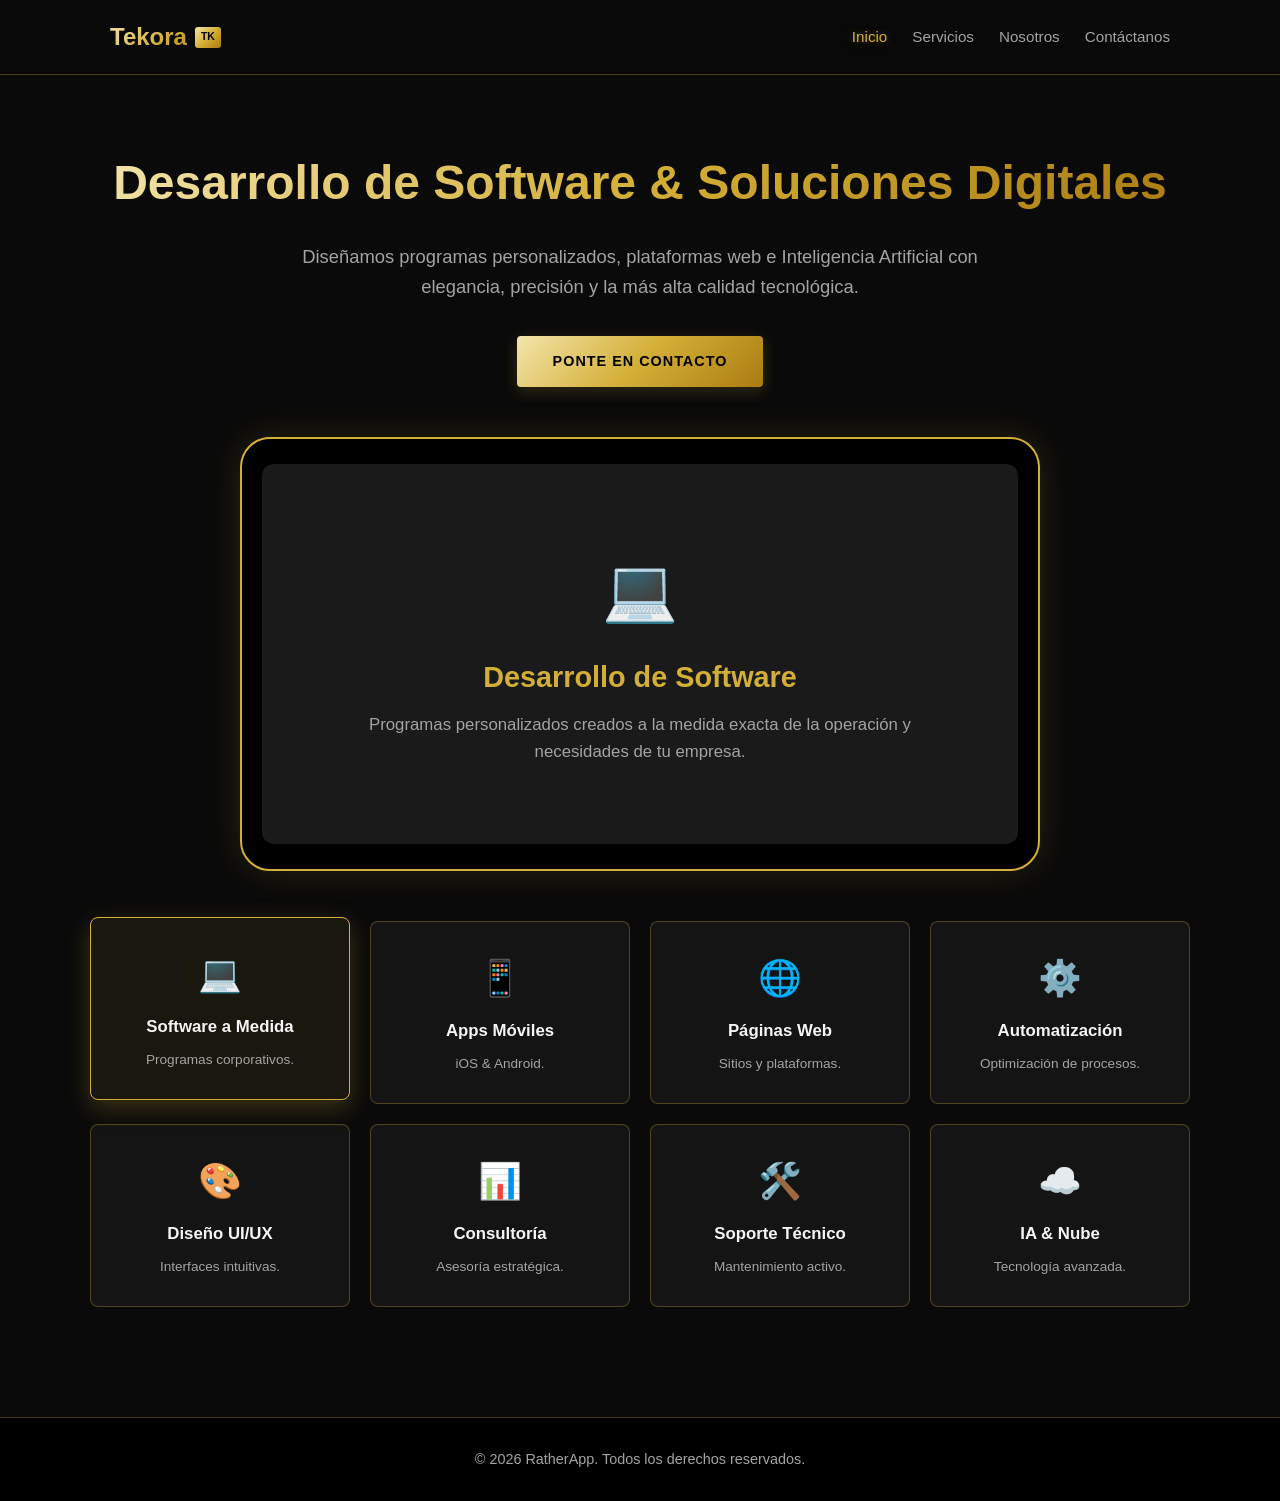
<file: index.html>
<!DOCTYPE html>
<html lang="es">
<head>
    <meta charset="UTF-8">
    <meta name="viewport" content="width=device-width, initial-scale=1.0">
    <title>RatherApp - Inicio</title>
    <link rel="stylesheet" href="style.css">
</head>
<body>

    <header>
        <div class="container nav-container">
            <a href="index.html" class="logo">Tekora <span>TK</span></a>
            <nav>
                <ul>
                    <li><a href="index.html" class="active">Inicio</a></li>
                    <li><a href="servicios.html">Servicios</a></li>
                    <li><a href="nosotros.html">Nosotros</a></li>
                    <li><a href="contacto.html">Contáctanos</a></li>
                </ul>
            </nav>
        </div>
    </header>

    <main class="container page-content">
        <div class="hero">
            <h1>Desarrollo de Software & Soluciones Digitales</h1>
            <p>Diseñamos programas personalizados, plataformas web e Inteligencia Artificial con elegancia, precisión y la más alta calidad tecnológica.</p>
            <a href="contacto.html" class="btn-gold">PONTE EN CONTACTO</a>
        </div>

        <div class="tablet-mockup">
            <div class="tablet-screen">
                <div class="service-preview active" id="view-software">
                    <span class="icon">💻</span>
                    <h3>Desarrollo de Software</h3>
                    <p>Programas personalizados creados a la medida exacta de la operación y necesidades de tu empresa.</p>
                </div>
                <div class="service-preview" id="view-mobile">
                    <span class="icon">📱</span>
                    <h3>Aplicaciones Móviles</h3>
                    <p>Desarrollo de apps para dispositivos iOS y Android con rendimiento óptimo e interfaz intuitiva.</p>
                </div>
                <div class="service-preview" id="view-web">
                    <span class="icon">🌐</span>
                    <h3>Páginas Web</h3>
                    <p>Plataformas digitales y sitios web de alto impacto integrados a bases de datos relacionales.</p>
                </div>
                <div class="service-preview" id="view-auto">
                    <span class="icon">⚙️</span>
                    <h3>Automatización Empresarial</h3>
                    <p>Automatización de tareas complejas para reducir costos operativos y optimizar tiempos de trabajo.</p>
                </div>
                <div class="service-preview" id="view-ui">
                    <span class="icon">🎨</span>
                    <h3>Diseño de Interfaces</h3>
                    <p>Experiencias de usuario (UI/UX) sofisticadas, elegantes y fáciles de utilizar.</p>
                </div>
                <div class="service-preview" id="view-consulting">
                    <span class="icon">📊</span>
                    <h3>Consultoría Tecnológica</h3>
                    <p>Asesoría experta en arquitectura de software y optimización de infraestructura de sistemas.</p>
                </div>
                <div class="service-preview" id="view-support">
                    <span class="icon">🛠️</span>
                    <h3>Soporte Técnico</h3>
                    <p>Mantenimiento continuo y solución inmediata de problemas de software corporativo.</p>
                </div>
                <div class="service-preview" id="view-ai">
                    <span class="icon">☁️</span>
                    <h3>Inteligencia Artificial & Nube</h3>
                    <p>Integración de servicios Cloud e inteligencia artificial moderna para la toma de decisiones.</p>
                </div>
            </div>
        </div>

        <div class="services-grid">
            <div class="service-card active" onclick="showService('software', this)">
                <span class="card-icon">💻</span>
                <h4>Software a Medida</h4>
                <p>Programas corporativos.</p>
            </div>
            <div class="service-card" onclick="showService('mobile', this)">
                <span class="card-icon">📱</span>
                <h4>Apps Móviles</h4>
                <p>iOS & Android.</p>
            </div>
            <div class="service-card" onclick="showService('web', this)">
                <span class="card-icon">🌐</span>
                <h4>Páginas Web</h4>
                <p>Sitios y plataformas.</p>
            </div>
            <div class="service-card" onclick="showService('auto', this)">
                <span class="card-icon">⚙️</span>
                <h4>Automatización</h4>
                <p>Optimización de procesos.</p>
            </div>
            <div class="service-card" onclick="showService('ui', this)">
                <span class="card-icon">🎨</span>
                <h4>Diseño UI/UX</h4>
                <p>Interfaces intuitivas.</p>
            </div>
            <div class="service-card" onclick="showService('consulting', this)">
                <span class="card-icon">📊</span>
                <h4>Consultoría</h4>
                <p>Asesoría estratégica.</p>
            </div>
            <div class="service-card" onclick="showService('support', this)">
                <span class="card-icon">🛠️</span>
                <h4>Soporte Técnico</h4>
                <p>Mantenimiento activo.</p>
            </div>
            <div class="service-card" onclick="showService('ai', this)">
                <span class="card-icon">☁️</span>
                <h4>IA & Nube</h4>
                <p>Tecnología avanzada.</p>
            </div>
        </div>
    </main>

    <footer>
        <div class="container">
            <p>&copy; 2026 RatherApp. Todos los derechos reservados.</p>
        </div>
    </footer>

    <script>
        function showService(serviceId, element) {
            document.querySelectorAll('.service-card').forEach(card => card.classList.remove('active'));
            document.querySelectorAll('.service-preview').forEach(preview => preview.classList.remove('active'));
            element.classList.add('active');
            document.getElementById('view-' + serviceId).classList.add('active');
        }
    </script>
</body>
</html>
</file>
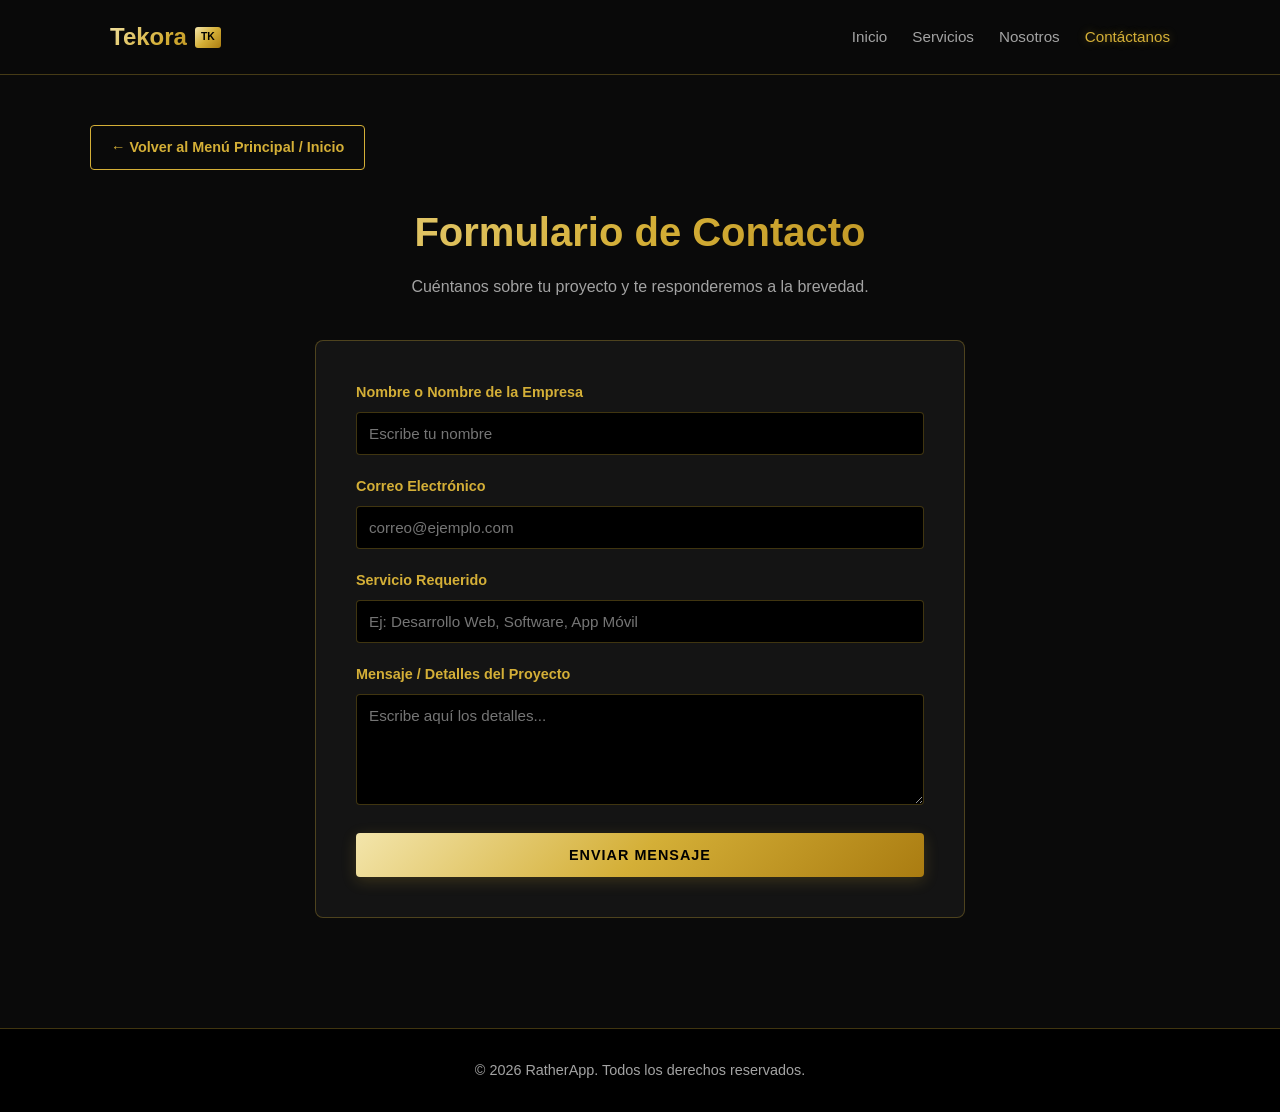
<file: contacto.html>
<!DOCTYPE html>
<html lang="es">
<head>
    <meta charset="UTF-8">
    <meta name="viewport" content="width=device-width, initial-scale=1.0">
    <title>RatherApp - Contáctanos</title>
    <link rel="stylesheet" href="style.css">
</head>
<body>

    <header>
        <div class="container nav-container">
            <a href="index.html" class="logo">Tekora <span>TK</span></a>
            <nav>
                <ul>
                    <li><a href="index.html">Inicio</a></li>
                    <li><a href="servicios.html">Servicios</a></li>
                    <li><a href="nosotros.html">Nosotros</a></li>
                    <li><a href="contacto.html" class="active">Contáctanos</a></li>
                </ul>
            </nav>
        </div>
    </header>

    <main class="container page-content">
        <a href="index.html" class="btn-back-home">← Volver al Menú Principal / Inicio</a>

        <div class="page-header">
            <h2>Formulario de Contacto</h2>
            <p style="color: var(--text-muted)">Cuéntanos sobre tu proyecto y te responderemos a la brevedad.</p>
        </div>

        <div class="contact-container">
            <form onsubmit="alert('¡Mensaje enviado con éxito!'); return false;">
                <div class="form-group">
                    <label for="name">Nombre o Nombre de la Empresa</label>
                    <input type="text" id="name" placeholder="Escribe tu nombre" required>
                </div>

                <div class="form-group">
                    <label for="email">Correo Electrónico</label>
                    <input type="email" id="email" placeholder="correo@ejemplo.com" required>
                </div>

                <div class="form-group">
                    <label for="service">Servicio Requerido</label>
                    <input type="text" id="service" placeholder="Ej: Desarrollo Web, Software, App Móvil">
                </div>

                <div class="form-group">
                    <label for="message">Mensaje / Detalles del Proyecto</label>
                    <textarea id="message" rows="5" placeholder="Escribe aquí los detalles..." required></textarea>
                </div>

                <button type="submit" class="btn-gold" style="width: 100%;">ENVIAR MENSAJE</button>
            </form>
        </div>
    </main>

    <footer>
        <div class="container">
            <p>&copy; 2026 RatherApp. Todos los derechos reservados.</p>
        </div>
    </footer>

</body>
</html>
</file>
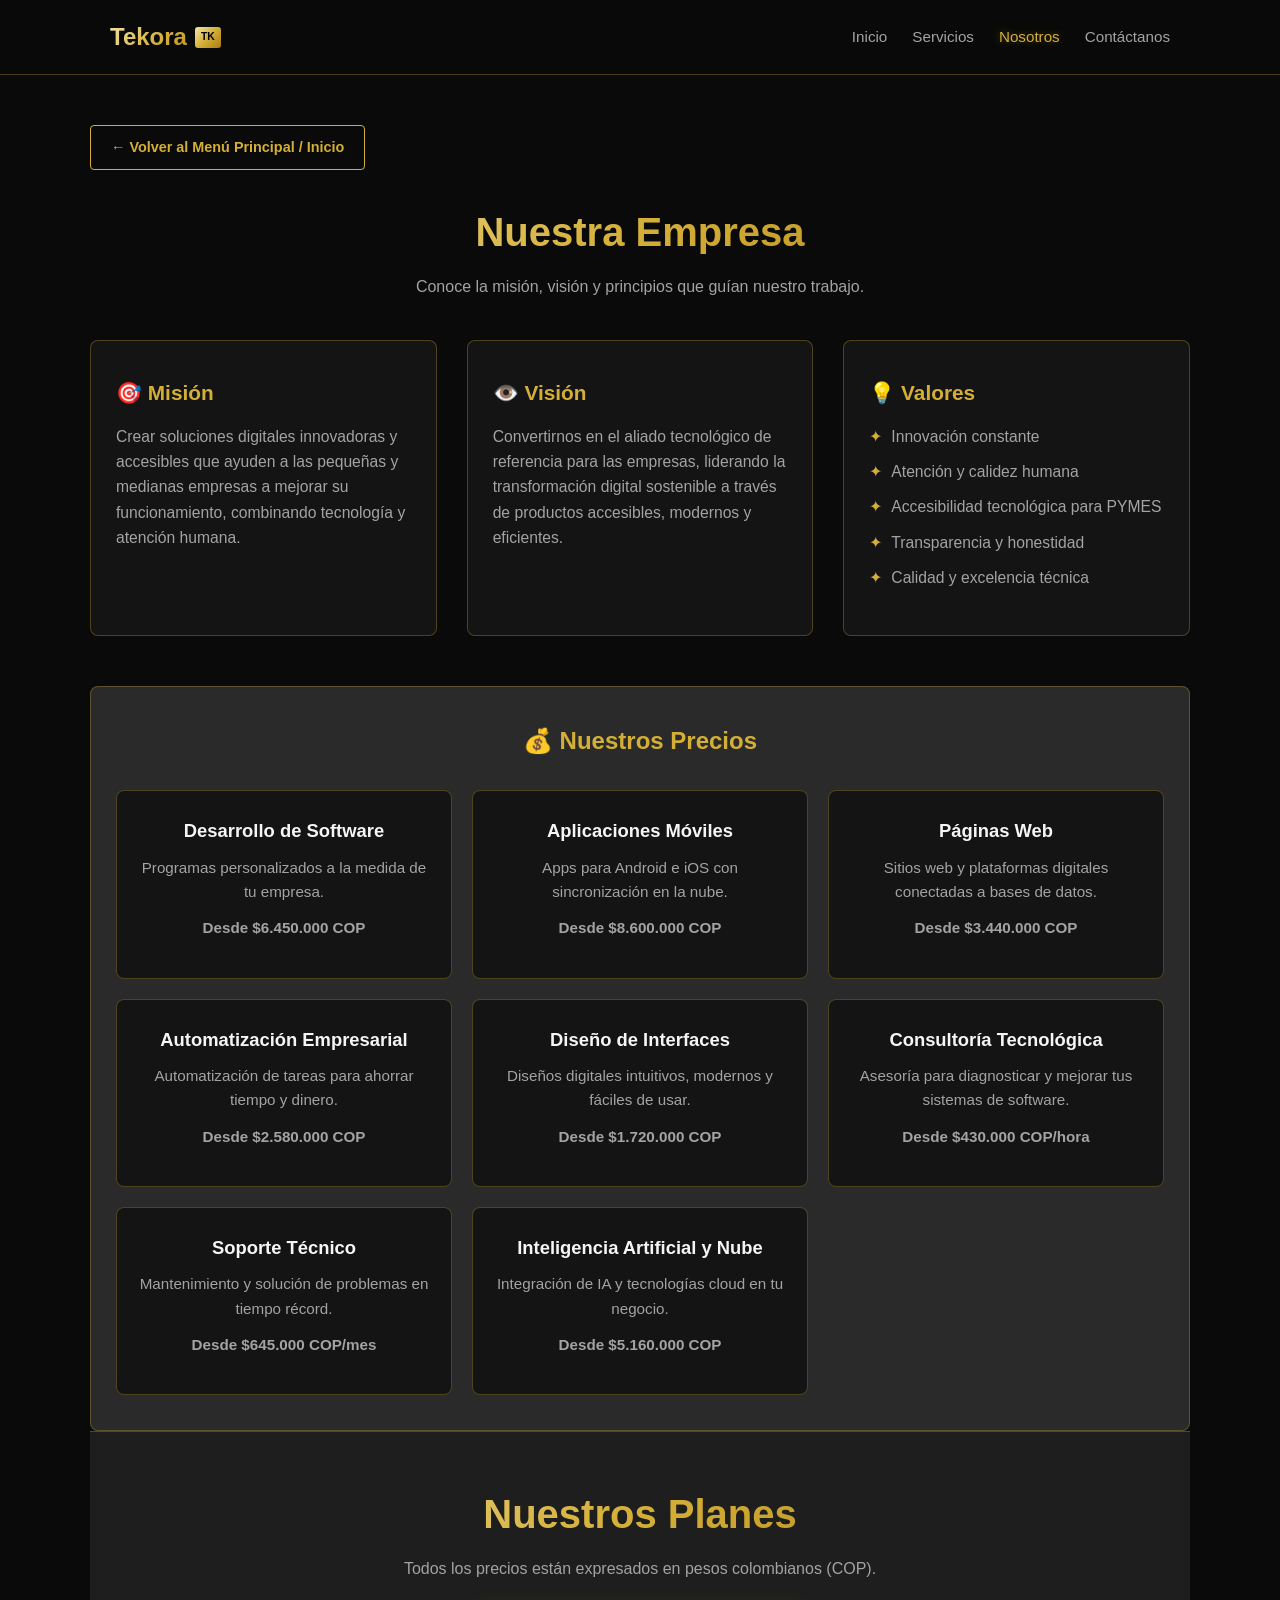
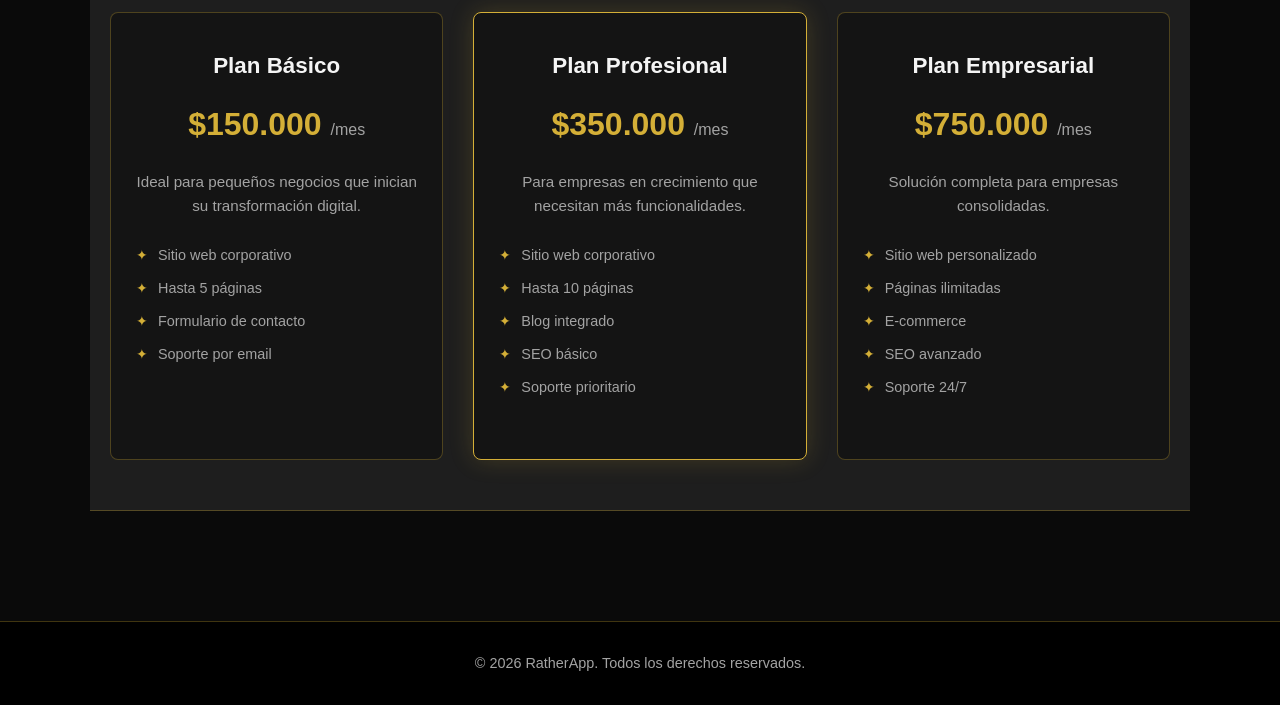
<file: nosotros.html>
<!DOCTYPE html>
<html lang="es">
<head>
    <meta charset="UTF-8">
    <meta name="viewport" content="width=device-width, initial-scale=1.0">
    <title>RatherApp - Nosotros</title>
    <link rel="stylesheet" href="style.css">
</head>
<body>

    <header>
        <div class="container nav-container">
            <a href="index.html" class="logo">Tekora <span>TK</span></a>
            <nav>
                <ul>
                    <li><a href="index.html">Inicio</a></li>
                    <li><a href="servicios.html">Servicios</a></li>
                    <li><a href="nosotros.html" class="active">Nosotros</a></li>
                    <li><a href="contacto.html">Contáctanos</a></li>
                </ul>
            </nav>
        </div>
    </header>

    <main class="container page-content">
        <a href="index.html" class="btn-back-home">← Volver al Menú Principal / Inicio</a>

        <div class="page-header">
            <h2>Nuestra Empresa</h2>
            <p style="color: var(--text-muted)">Conoce la misión, visión y principios que guían nuestro trabajo.</p>
        </div>

        <div class="about-grid">
            <div class="about-card">
                <h3>🎯 Misión</h3>
                <p>Crear soluciones digitales innovadoras y accesibles que ayuden a las pequeñas y medianas empresas a mejorar su funcionamiento, combinando tecnología y atención humana.</p>
            </div>

            <div class="about-card">
                <h3>👁️ Visión</h3>
                <p>Convertirnos en el aliado tecnológico de referencia para las empresas, liderando la transformación digital sostenible a través de productos accesibles, modernos y eficientes.</p>
            </div>

            <div class="about-card">
                <h3>💡 Valores</h3>
                <ul>
                    <li>Innovación constante</li>
                    <li>Atención y calidez humana</li>
                    <li>Accesibilidad tecnológica para PYMES</li>
                    <li>Transparencia y honestidad</li>
                    <li>Calidad y excelencia técnica</li>
                </ul>
            </div>
        </div>


        <div class="precios-section">
            <h3>💰 Nuestros Precios</h3>
            <div class="precios-grid">
                <div class="precio-card">
                    <h4>Desarrollo de Software</h4>
                    <p>Programas personalizados a la medida de tu empresa.</p>
                    <p class="precio-precio">Desde $6.450.000 COP</p>
                </div>
                <div class="precio-card">
                    <h4>Aplicaciones Móviles</h4>
                    <p>Apps para Android e iOS con sincronización en la nube.</p>
                    <p class="precio-precio">Desde $8.600.000 COP</p>
                </div>
                <div class="precio-card">
                    <h4>Páginas Web</h4>
                    <p>Sitios web y plataformas digitales conectadas a bases de datos.</p>
                    <p class="precio-precio">Desde $3.440.000 COP</p>
                </div>
                <div class="precio-card">
                    <h4>Automatización Empresarial</h4>
                    <p>Automatización de tareas para ahorrar tiempo y dinero.</p>
                    <p class="precio-precio">Desde $2.580.000 COP</p>
                </div>
                <div class="precio-card">
                    <h4>Diseño de Interfaces</h4>
                    <p>Diseños digitales intuitivos, modernos y fáciles de usar.</p>
                    <p class="precio-precio">Desde $1.720.000 COP</p>
                </div>
                <div class="precio-card">
                    <h4>Consultoría Tecnológica</h4>
                    <p>Asesoría para diagnosticar y mejorar tus sistemas de software.</p>
                    <p class="precio-precio">Desde $430.000 COP/hora</p>
                </div>
                <div class="precio-card">
                    <h4>Soporte Técnico</h4>
                    <p>Mantenimiento y solución de problemas en tiempo récord.</p>
                    <p class="precio-precio">Desde $645.000 COP/mes</p>
                </div>
                <div class="precio-card">
                    <h4>Inteligencia Artificial y Nube</h4>
                    <p>Integración de IA y tecnologías cloud en tu negocio.</p>
                    <p class="precio-precio">Desde $5.160.000 COP</p>
                </div>
            </div>
        </div>

        <section class="prices-section">
            <div class="container">
                <div class="page-header" style="margin-bottom: 30px;">
                    <h2>Nuestros Planes</h2>
                    <p style="color: var(--text-muted)">Todos los precios están expresados en pesos colombianos (COP).</p>
                </div>
                <div class="prices-grid">
                    <div class="price-card">
                        <h3>Plan Básico</h3>
                        <div class="price">$150.000 <span>/mes</span></div>
                        <p>Ideal para pequeños negocios que inician su transformación digital.</p>
                        <ul>
                            <li>Sitio web corporativo</li>
                            <li>Hasta 5 páginas</li>
                            <li>Formulario de contacto</li>
                            <li>Soporte por email</li>
                        </ul>
                    </div>
                    <div class="price-card featured">
                        <h3>Plan Profesional</h3>
                        <div class="price">$350.000 <span>/mes</span></div>
                        <p>Para empresas en crecimiento que necesitan más funcionalidades.</p>
                        <ul>
                            <li>Sitio web corporativo</li>
                            <li>Hasta 10 páginas</li>
                            <li>Blog integrado</li>
                            <li>SEO básico</li>
                            <li>Soporte prioritario</li>
                        </ul>
                    </div>
                    <div class="price-card">
                        <h3>Plan Empresarial</h3>
                        <div class="price">$750.000 <span>/mes</span></div>
                        <p>Solución completa para empresas consolidadas.</p>
                        <ul>
                            <li>Sitio web personalizado</li>
                            <li>Páginas ilimitadas</li>
                            <li>E-commerce</li>
                            <li>SEO avanzado</li>
                            <li>Soporte 24/7</li>
                        </ul>
                    </div>
                </div>
            </div>
        </section>
    </main>

    <footer>
        <div class="container">
            <p>&copy; 2026 RatherApp. Todos los derechos reservados.</p>
        </div>
    </footer>

</body>
</html>
</file>
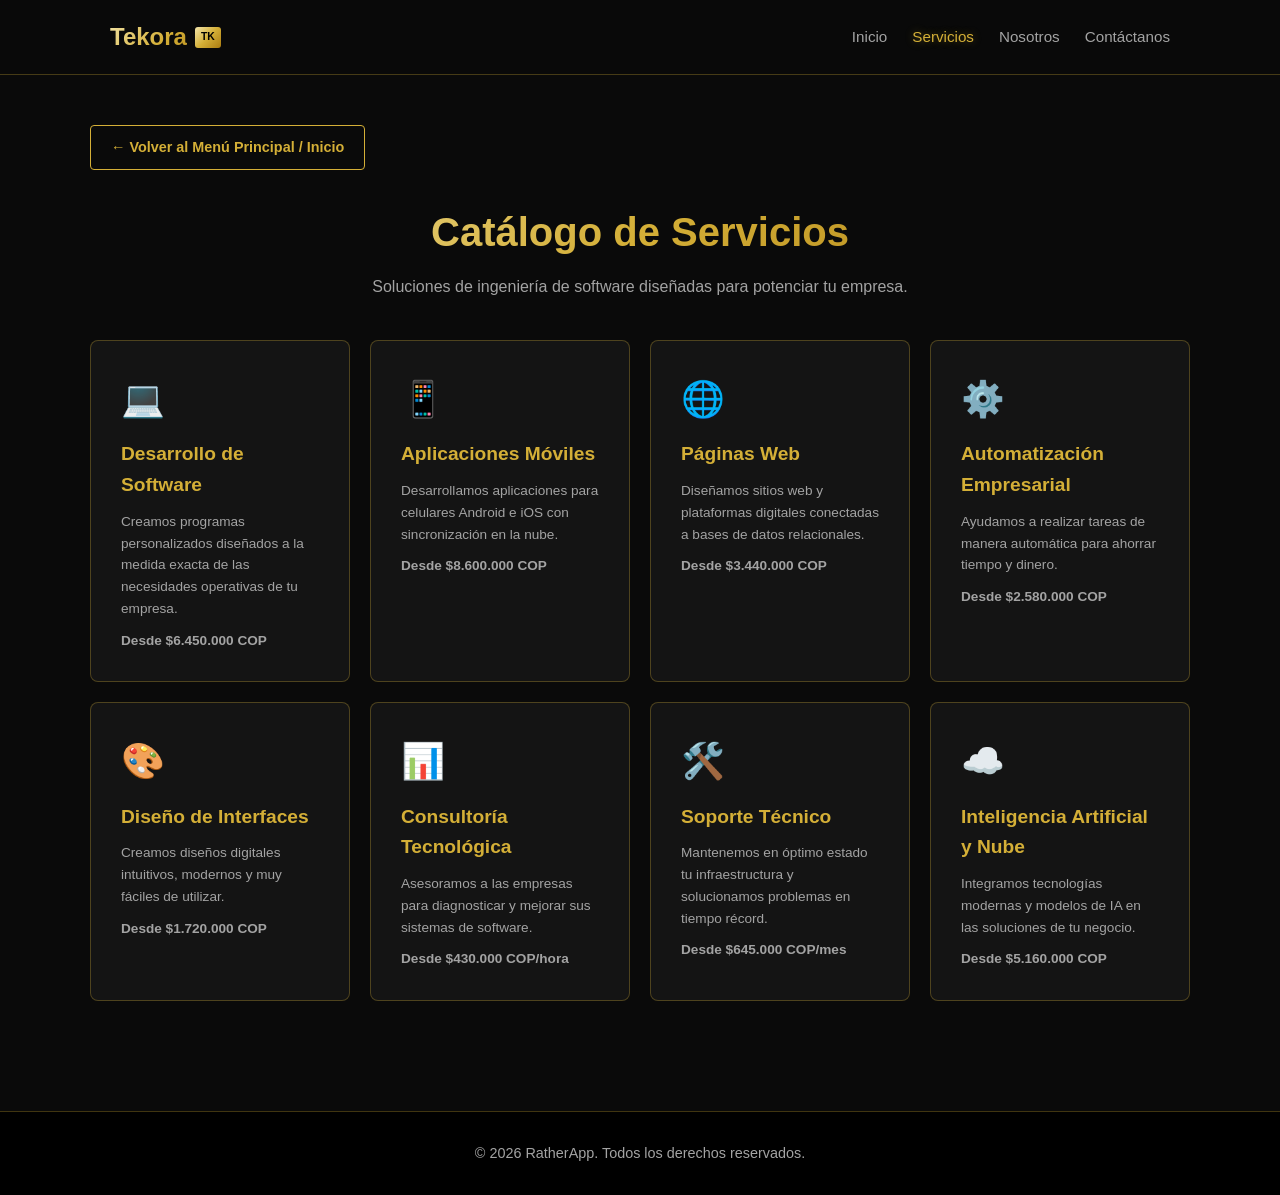
<file: servicios.html>
<!DOCTYPE html>
<html lang="es">
<head>
    <meta charset="UTF-8">
    <meta name="viewport" content="width=device-width, initial-scale=1.0">
    <title>RatherApp - Servicios</title>
    <link rel="stylesheet" href="style.css">
</head>
<body>

    <header>
        <div class="container nav-container">
            <a href="index.html" class="logo">Tekora <span>TK</span></a>
            <nav>
                <ul>
                    <li><a href="index.html">Inicio</a></li>
                    <li><a href="servicios.html" class="active">Servicios</a></li>
                    <li><a href="nosotros.html">Nosotros</a></li>
                    <li><a href="contacto.html">Contáctanos</a></li>
                </ul>
            </nav>
        </div>
    </header>

    <main class="container page-content">
        <a href="index.html" class="btn-back-home">← Volver al Menú Principal / Inicio</a>

        <div class="page-header">
            <h2>Catálogo de Servicios</h2>
            <p style="color: var(--text-muted)">Soluciones de ingeniería de software diseñadas para potenciar tu empresa.</p>
        </div>

        <div class="services-grid">
            <div class="service-card" style="text-align: left; padding: 30px;">
                <span class="card-icon">💻</span>
                <h4 style="color: var(--gold-primary); font-size: 1.2rem;">Desarrollo de Software</h4>
                <p style="margin-top: 10px;">Creamos programas personalizados diseñados a la medida exacta de las necesidades operativas de tu empresa.</p>
                <p class="service-price" style="margin-top: 10px;">Desde $6.450.000 COP</p>
            </div>
            <div class="service-card" style="text-align: left; padding: 30px;">
                <span class="card-icon">📱</span>
                <h4 style="color: var(--gold-primary); font-size: 1.2rem;">Aplicaciones Móviles</h4>
                <p style="margin-top: 10px;">Desarrollamos aplicaciones para celulares Android e iOS con sincronización en la nube.</p>
                <p class="service-price" style="margin-top: 10px;">Desde $8.600.000 COP</p>
            </div>
            <div class="service-card" style="text-align: left; padding: 30px;">
                <span class="card-icon">🌐</span>
                <h4 style="color: var(--gold-primary); font-size: 1.2rem;">Páginas Web</h4>
                <p style="margin-top: 10px;">Diseñamos sitios web y plataformas digitales conectadas a bases de datos relacionales.</p>
                <p class="service-price" style="margin-top: 10px;">Desde $3.440.000 COP</p>
            </div>
            <div class="service-card" style="text-align: left; padding: 30px;">
                <span class="card-icon">⚙️</span>
                <h4 style="color: var(--gold-primary); font-size: 1.2rem;">Automatización Empresarial</h4>
                <p style="margin-top: 10px;">Ayudamos a realizar tareas de manera automática para ahorrar tiempo y dinero.</p>
                <p class="service-price" style="margin-top: 10px;">Desde $2.580.000 COP</p>
            </div>
            <div class="service-card" style="text-align: left; padding: 30px;">
                <span class="card-icon">🎨</span>
                <h4 style="color: var(--gold-primary); font-size: 1.2rem;">Diseño de Interfaces</h4>
                <p style="margin-top: 10px;">Creamos diseños digitales intuitivos, modernos y muy fáciles de utilizar.</p>
                <p class="service-price" style="margin-top: 10px;">Desde $1.720.000 COP</p>
            </div>
            <div class="service-card" style="text-align: left; padding: 30px;">
                <span class="card-icon">📊</span>
                <h4 style="color: var(--gold-primary); font-size: 1.2rem;">Consultoría Tecnológica</h4>
                <p style="margin-top: 10px;">Asesoramos a las empresas para diagnosticar y mejorar sus sistemas de software.</p>
                <p class="service-price" style="margin-top: 10px;">Desde $430.000 COP/hora</p>
            </div>
            <div class="service-card" style="text-align: left; padding: 30px;">
                <span class="card-icon">🛠️</span>
                <h4 style="color: var(--gold-primary); font-size: 1.2rem;">Soporte Técnico</h4>
                <p style="margin-top: 10px;">Mantenemos en óptimo estado tu infraestructura y solucionamos problemas en tiempo récord.</p>
                <p class="service-price" style="margin-top: 10px;">Desde $645.000 COP/mes</p>
            </div>
            <div class="service-card" style="text-align: left; padding: 30px;">
                <span class="card-icon">☁️</span>
                <h4 style="color: var(--gold-primary); font-size: 1.2rem;">Inteligencia Artificial y Nube</h4>
                <p style="margin-top: 10px;">Integramos tecnologías modernas y modelos de IA en las soluciones de tu negocio.</p>
                <p class="service-price" style="margin-top: 10px;">Desde $5.160.000 COP</p>
            </div>
        </div>
    </main>

    <footer>
        <div class="container">
            <p>&copy; 2026 RatherApp. Todos los derechos reservados.</p>
        </div>
    </footer>

</body>
</html>
</file>
<file: style.css>
/* --- PALETA NEGRO Y DORADO --- */
:root {
    --bg-dark: #0a0a0a;
    --bg-card: #141414;
    --bg-tablet: #1a1a1a;
    --bg-gray: #1e1e1e;
    --bg-gray: #2a2a2a;
    --gold-primary: #d4af37;
    --gold-gradient: linear-gradient(135deg, #f3e5ab 0%, #d4af37 50%, #aa7c11 100%);
    --gold-hover: #f3e5ab;
    --text-light: #f5f5f5;
    --text-muted: #a3a3a3;
    --border-gold: rgba(212, 175, 55, 0.3);
    --border-gold-bright: #d4af37;
}

* {
    box-sizing: border-box;
    margin: 0;
    padding: 0;
    font-family: 'Helvetica Neue', Helvetica, Arial, sans-serif;
}

body {
    background-color: var(--bg-dark);
    color: var(--text-light);
    line-height: 1.6;
}

.container {
    max-width: 1100px;
    margin: 0 auto;
    padding: 0 20px;
}

/* --- BARRA DE NAVEGACIÓN --- */
header {
    background-color: rgba(10, 10, 10, 0.95);
    border-bottom: 1px solid var(--border-gold);
    position: sticky;
    top: 0;
    z-index: 100;
    backdrop-filter: blur(10px);
    padding: 18px 0;
}

.nav-container {
    display: flex;
    justify-content: space-between;
    align-items: center;
}

.logo {
    font-size: 1.5rem;
    font-weight: 700;
    background: var(--gold-gradient);
    -webkit-background-clip: text;
    -webkit-text-fill-color: transparent;
    display: flex;
    align-items: center;
    gap: 8px;
    text-decoration: none;
}

.logo span {
    background: var(--gold-gradient);
    color: #000;
    font-size: 0.65rem;
    font-weight: bold;
    padding: 2px 6px;
    border-radius: 3px;
    -webkit-text-fill-color: #000;
    text-transform: uppercase;
}

nav ul {
    display: flex;
    list-style: none;
    gap: 25px;
}

nav a {
    text-decoration: none;
    color: var(--text-muted);
    font-weight: 500;
    font-size: 0.95rem;
    transition: all 0.3s ease;
}

nav a:hover, nav a.active {
    color: var(--gold-primary);
    text-shadow: 0 0 8px rgba(212, 175, 55, 0.4);
}

/* --- BOTÓN VOLVER A INICIO --- */
.btn-back-home {
    display: inline-flex;
    align-items: center;
    gap: 8px;
    background: transparent;
    color: var(--gold-primary);
    border: 1px solid var(--gold-primary);
    padding: 10px 20px;
    border-radius: 4px;
    text-decoration: none;
    font-weight: 600;
    font-size: 0.9rem;
    margin-bottom: 30px;
    transition: all 0.3s;
}

.btn-back-home:hover {
    background: var(--gold-primary);
    color: #000;
    box-shadow: 0 0 15px rgba(212, 175, 55, 0.4);
}

/* --- ESTILOS GENERALES DE PÁGINAS --- */
.page-content {
    padding: 50px 0;
}

.page-header {
    text-align: center;
    margin-bottom: 40px;
}

.page-header h1, .page-header h2 {
    font-size: 2.5rem;
    background: var(--gold-gradient);
    -webkit-background-clip: text;
    -webkit-text-fill-color: transparent;
    margin-bottom: 10px;
}

.btn-gold {
    display: inline-block;
    background: var(--gold-gradient);
    color: #000;
    padding: 14px 36px;
    text-decoration: none;
    font-weight: bold;
    font-size: 0.9rem;
    letter-spacing: 1px;
    border-radius: 4px;
    text-transform: uppercase;
    transition: all 0.3s ease;
    border: none;
    cursor: pointer;
    box-shadow: 0 4px 15px rgba(212, 175, 55, 0.2);
}

.btn-gold:hover {
    transform: translateY(-2px);
    box-shadow: 0 6px 20px rgba(212, 175, 55, 0.4);
    background: var(--gold-hover);
}

/* --- HERO & TABLET (INICIO) --- */
.hero {
    text-align: center;
    padding: 20px 20px 50px;
}

.hero h1 {
    font-size: 3rem;
    font-weight: 700;
    margin-bottom: 20px;
    background: var(--gold-gradient);
    -webkit-background-clip: text;
    -webkit-text-fill-color: transparent;
}

.hero p {
    max-width: 750px;
    margin: 0 auto 35px;
    font-size: 1.15rem;
    color: var(--text-muted);
}

.tablet-mockup {
    width: 100%;
    max-width: 800px;
    background: #000;
    border-radius: 30px;
    padding: 25px 20px;
    margin: 0 auto 50px;
    box-shadow: 0 0 35px rgba(212, 175, 55, 0.15);
    border: 2px solid var(--border-gold-bright);
}

.tablet-screen {
    background: var(--bg-tablet);
    border-radius: 12px;
    min-height: 380px;
    padding: 40px 30px;
    display: flex;
    flex-direction: column;
    justify-content: center;
    align-items: center;
    text-align: center;
}

.service-preview {
    display: none;
}

.service-preview.active {
    display: block;
}

.service-preview .icon {
    font-size: 3.8rem;
    margin-bottom: 15px;
    display: block;
}

.service-preview h3 {
    font-size: 1.8rem;
    margin-bottom: 12px;
    color: var(--gold-primary);
}

.service-preview p {
    color: var(--text-muted);
    max-width: 580px;
    font-size: 1.05rem;
}

/* --- GRILLA DE TARJETAS --- */
.services-grid {
    display: grid;
    grid-template-columns: repeat(auto-fit, minmax(240px, 1fr));
    gap: 20px;
}

.service-card {
    background: var(--bg-card);
    border: 1px solid var(--border-gold);
    border-radius: 8px;
    padding: 28px 20px;
    text-align: center;
    cursor: pointer;
    transition: all 0.3s ease;
}

.service-card:hover, .service-card.active {
    border-color: var(--gold-primary);
    box-shadow: 0 8px 25px rgba(212, 175, 55, 0.25);
    transform: translateY(-4px);
    background: #1a170f;
}

.card-icon {
    font-size: 2.2rem;
    margin-bottom: 12px;
    display: block;
}

.service-card h4 {
    font-size: 1.05rem;
    margin-bottom: 8px;
    color: var(--text-light);
}

.service-card p {
    font-size: 0.85rem;
    color: var(--text-muted);
}

.service-price {
    font-size: 0.9rem;
    color: var(--gold-primary);
    font-weight: 700;
    margin-top: 10px;
}

/* --- NOSOTROS --- */
.about-grid {
    display: grid;
    grid-template-columns: repeat(auto-fit, minmax(300px, 1fr));
    gap: 30px;
}

.about-card {
    background: var(--bg-card);
    padding: 35px 25px;
    border-radius: 8px;
    border: 1px solid var(--border-gold);
}

.about-card h3 {
    font-size: 1.3rem;
    color: var(--gold-primary);
    margin-bottom: 15px;
}

.about-card p, .about-card ul {
    color: var(--text-muted);
    font-size: 0.98rem;
}

.about-card ul {
    list-style: none;
}

.about-card ul li {
    margin-bottom: 10px;
    padding-left: 22px;
    position: relative;
}

.about-card ul li::before {
    content: "✦";
    color: var(--gold-primary);
    position: absolute;
    left: 0;
}

/* --- FOTOGRAFÍAS NOSOTROS --- */
.photo-section {
    margin-top: 50px;
}

.photo-section h3 {
    font-size: 1.3rem;
    color: var(--gold-primary);
    margin-bottom: 15px;
    text-align: center;
}

.photo-section p {
    color: var(--text-muted);
    text-align: center;
    margin-bottom: 25px;
}

.photo-grid {
    display: grid;
    grid-template-columns: repeat(auto-fit, minmax(250px, 1fr));
    gap: 20px;
    justify-items: center;
}

.photo-card {
    background: var(--bg-card);
    border: 1px solid var(--border-gold);
    border-radius: 8px;
    width: 100%;
    max-width: 320px;
    aspect-ratio: 4 / 3;
    display: flex;
    flex-direction: column;
    align-items: center;
    justify-content: center;
    overflow: hidden;
    transition: all 0.3s ease;
}

.photo-card:hover {
    border-color: var(--gold-primary);
    transform: translateY(-4px);
}

.photo-card img {
    width: 100%;
    height: 100%;
    object-fit: cover;
    display: block;
}

.photo-card figcaption {
    font-size: 0.95rem;
    font-weight: 600;
    color: var(--text-light);
    margin-top: 12px;
    text-align: center;
}

/* --- PRECIOS NOSOTROS --- */
.precios-section {
    background: var(--bg-gray);
    border: 1px solid var(--border-gold);
    border-radius: 8px;
    padding: 35px 25px;
    margin-top: 50px;
}

.precios-section h3 {
    font-size: 1.5rem;
    color: var(--gold-primary);
    text-align: center;
    margin-bottom: 30px;
}

.precios-grid {
    display: grid;
    grid-template-columns: repeat(auto-fit, minmax(280px, 1fr));
    gap: 20px;
}

.precio-card {
    background: var(--bg-card);
    border: 1px solid var(--border-gold);
    border-radius: 8px;
    padding: 25px 20px;
    text-align: center;
    transition: all 0.3s ease;
}

.precio-card:hover {
    border-color: var(--gold-primary);
    transform: translateY(-4px);
}

.precio-card h4 {
    font-size: 1.15rem;
    color: var(--text-light);
    margin-bottom: 10px;
}

.precio-card p {
    font-size: 0.95rem;
    color: var(--text-muted);
    margin-bottom: 12px;
}

.precio-precio {
    font-size: 1.15rem;
    color: var(--gold-primary);
    font-weight: 700;
}

/* --- PRECIOS EN PESOS COLOMBIANOS --- */
.prices-section {
    background: #1e1e1e;
    padding: 50px 0;
    border-top: 1px solid var(--border-gold);
    border-bottom: 1px solid var(--border-gold);
}

.prices-grid {
    display: grid;
    grid-template-columns: repeat(auto-fit, minmax(280px, 1fr));
    gap: 30px;
}

.price-card {
    background: var(--bg-card);
    border: 1px solid var(--border-gold);
    border-radius: 8px;
    padding: 35px 25px;
    text-align: center;
    transition: all 0.3s ease;
}

.price-card:hover {
    border-color: var(--gold-primary);
    transform: translateY(-4px);
}

.price-card.featured {
    border-color: var(--gold-primary);
    box-shadow: 0 0 25px rgba(212, 175, 55, 0.2);
}

.price-card h3 {
    font-size: 1.4rem;
    color: var(--text-light);
    margin-bottom: 15px;
}

.price {
    font-size: 2rem;
    font-weight: 700;
    color: var(--gold-primary);
    margin-bottom: 20px;
}

.price span {
    font-size: 1rem;
    color: var(--text-muted);
    font-weight: 500;
}

.price-card p {
    color: var(--text-muted);
    font-size: 0.95rem;
    margin-bottom: 25px;
}

.price-card ul {
    list-style: none;
    text-align: left;
    margin-bottom: 25px;
}

.price-card ul li {
    color: var(--text-muted);
    font-size: 0.9rem;
    margin-bottom: 10px;
    padding-left: 22px;
    position: relative;
}

.price-card ul li::before {
    content: "✦";
    color: var(--gold-primary);
    position: absolute;
    left: 0;
}

/* --- CONTACTO --- */
.contact-container {
    max-width: 650px;
    margin: 0 auto;
    background: var(--bg-card);
    border: 1px solid var(--border-gold);
    padding: 40px;
    border-radius: 8px;
}

.form-group {
    margin-bottom: 20px;
}

.form-group label {
    display: block;
    margin-bottom: 8px;
    color: var(--gold-primary);
    font-size: 0.9rem;
    font-weight: 600;
}

.form-group input, .form-group textarea {
    width: 100%;
    padding: 12px;
    background: #000;
    border: 1px solid var(--border-gold);
    border-radius: 4px;
    color: var(--text-light);
    font-size: 0.95rem;
}

.form-group input:focus, .form-group textarea:focus {
    outline: none;
    border-color: var(--gold-primary);
    box-shadow: 0 0 10px rgba(212, 175, 55, 0.3);
}

/* --- FOOTER --- */
footer {
    background: #000;
    border-top: 1px solid var(--border-gold);
    color: var(--text-muted);
    text-align: center;
    padding: 30px 20px;
    font-size: 0.9rem;
    margin-top: 60px;
}
</file>
